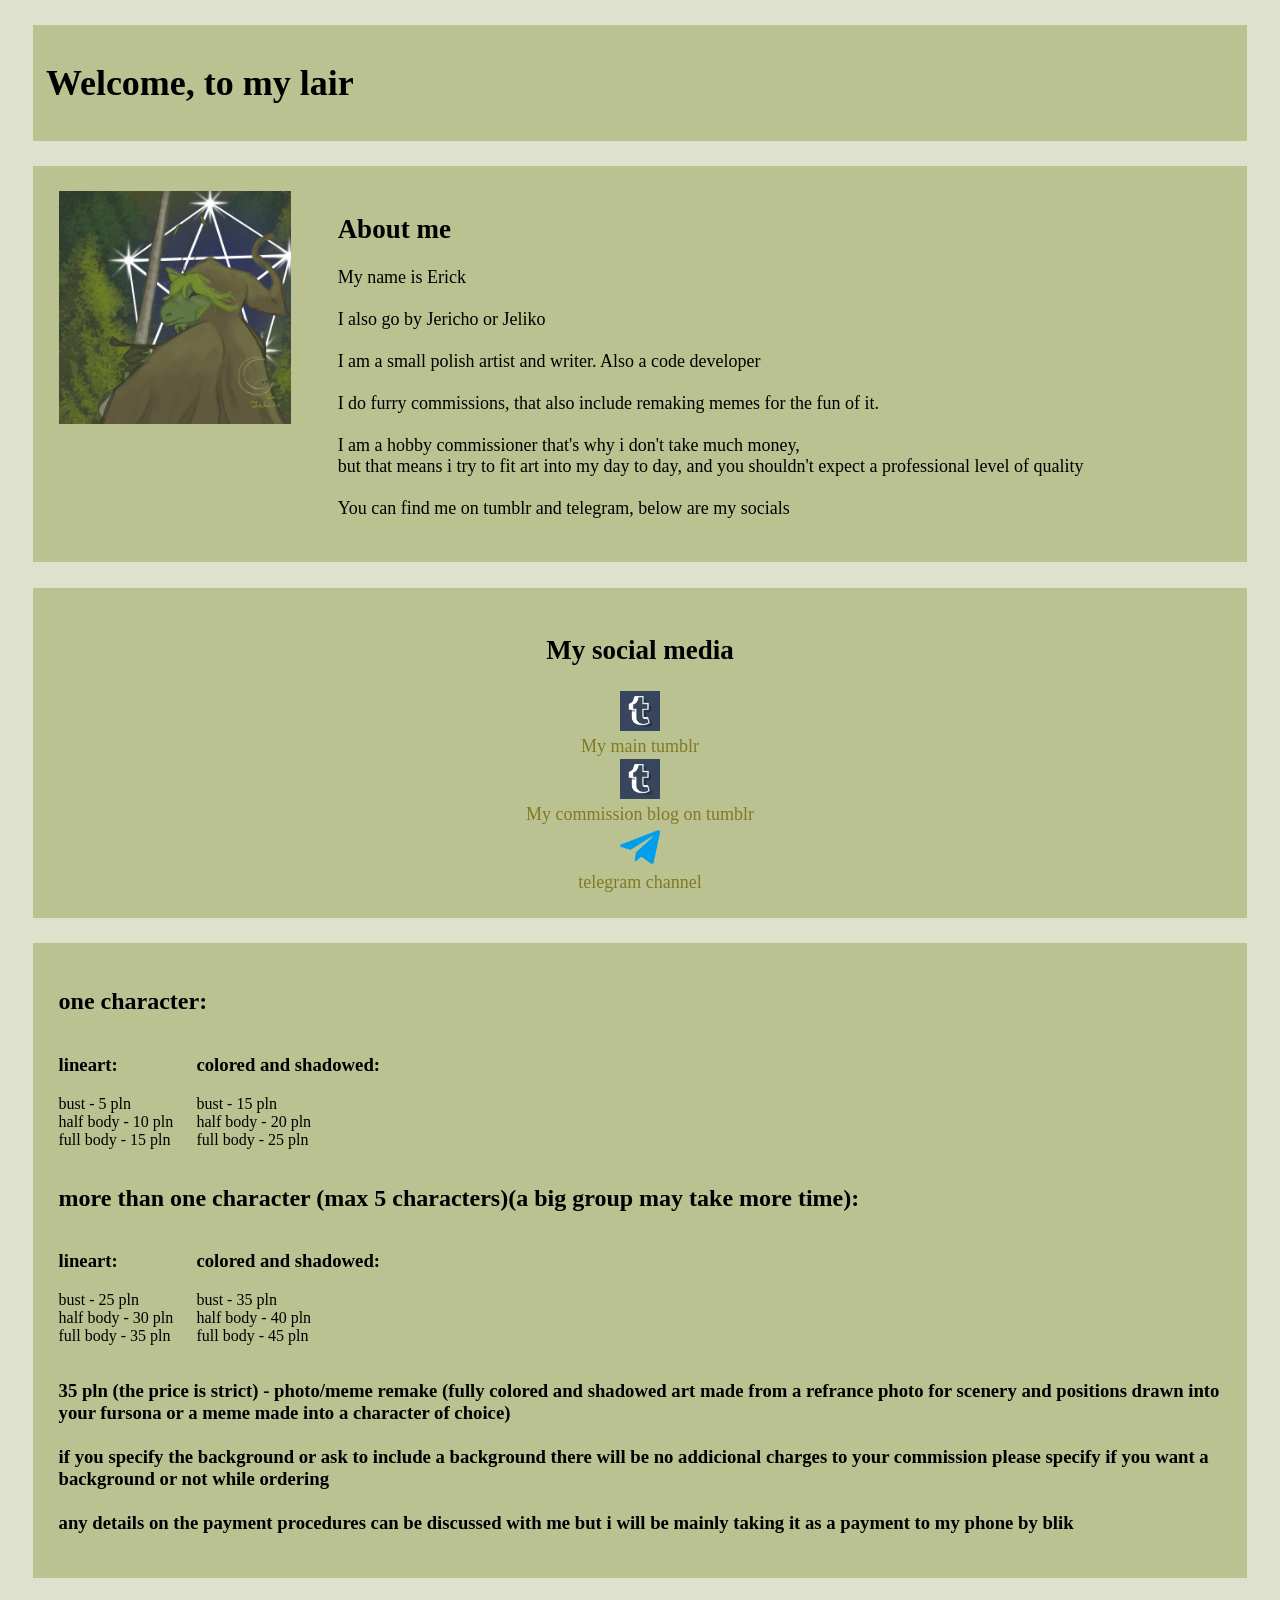
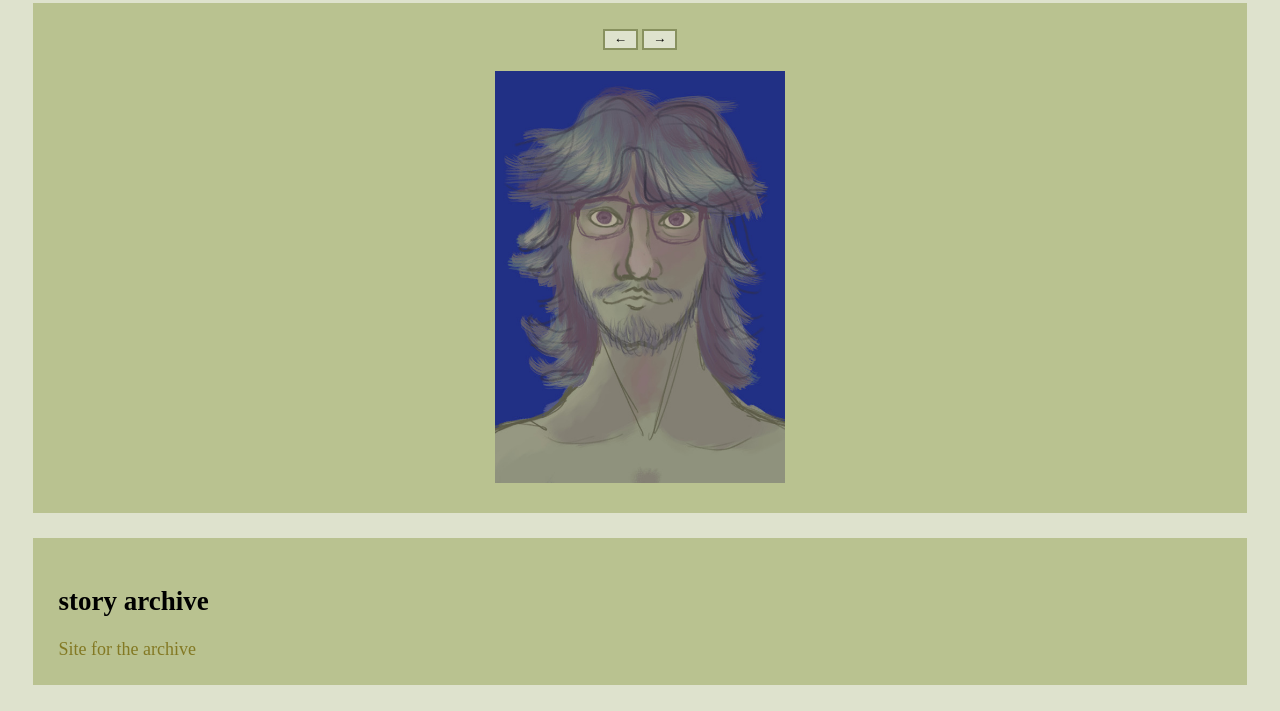
<file: docs/index.html>
<!DOCTYPE html>
<html lang="en">
<head>
    <meta charset="UTF-8">
    <meta name="viewport" content="width=device-width, initial-scale=1.0">
    <title>The lair</title>
    <link rel="stylesheet" href="style.css">
</head>
<body id="bod">

    <header>
            <h1>Welcome, to my lair</h1>
    </header>
    
    <div id="screen">
        <div id="about">
            <img src="badge final.png" width="20%" height="20%">
            <div>
                <h2>About me</h2>
                <p>My name is Erick <br/><br/>
                    I also go by Jericho or Jeliko<br/><br/>
                    I am a small polish artist and writer. Also a code developer <br/><br/>
                    I do furry commissions, that also include remaking memes for the fun of it. <br/><br/>
                    I am a hobby commissioner that's why i don't take much money, <br/> but that means i try to fit art into my day to day, and you shouldn't expect a professional level of quality  <br/><br/>
                    You can find me on tumblr and telegram, below are my socials</p>
            </div>
            
        </div>

        <div id="socials">
            <h2> My social media </h2>
            <a href="https://www.tumblr.com/janjelikoslair"><img src="OIP-1340158279.jpg" width="40"></a>
            <a href="https://www.tumblr.com/janjelikoslair"> My main tumblr</a>
            <a href="https://www.tumblr.com/jaskinia-jerycho"><img src="OIP-1340158279.jpg" width="40"></a>
            <a href="https://www.tumblr.com/jaskinia-jerycho"> My commission blog on tumblr</a>
            <a href="https://t.me/janJelikoslair"><img src="telegram-logo-icon-transparent-8990-1278299751.png" width="40"></a>
            <a href="https://t.me/janJelikoslair"> telegram channel</a>
        </div>

        <div id="commissions">

            <h2>one character:</h2>
            <div id="table">
                <div class="table-col">
                    <h3>lineart:</h3>
                    <p> bust - 5 pln
                        <br/>half body - 10 pln 
                        <br/> full body - 15 pln
                    </p>
                </div>

                <div class="table-col">
                    <h3>colored and shadowed:</h3>
                    <p>bust - 15 pln
                        <br/>half body - 20 pln
                        <br/> full body - 25 pln
                    </p>
                </div>

            </div>

            <h2>more than one character (max 5 characters)(a big group may take more time):</h2>
            <div id="table">
                <div class="table-col">
                    <h3>lineart:</h3>
                    <p> bust - 25 pln
                        <br/>half body - 30 pln 
                        <br/> full body - 35 pln
                    </p>
                </div>

                <div class="table-col">
                    <h3>colored and shadowed:</h3>
                    <p>bust - 35 pln
                        <br/>half body - 40 pln
                        <br/> full body - 45 pln
                    </p>
                </div>

            </div>

            <h3>35 pln (the price is strict) - photo/meme remake (fully colored and shadowed art made from a refrance photo for scenery and positions drawn into your fursona or a meme made into a character of choice)

                <br/><br/>if you specify the background or ask to include a background there will be no addicional charges to your commission please specify if you want a background or not while ordering

                <br/><br/>any details on the payment procedures can be discussed with me but i will be mainly taking it as a payment to my phone by blik </h3>


        </div>

        <div id="art">

            <div id="btns">
                <button onclick="left()">←</button>
                <button onclick="right()">→</button>
            </div>
            <br>
            
            <img id="artwork">

            <script>

                var artwork = document.getElementById("artwork")
                var srcid = 1
                var max = 11
                var min = 1
                artwork.src = `${srcid}.png`

                function right(){
                    if (srcid == max){
                        srcid = 1
                    }else{
                        srcid ++
                    }
                    
                    artwork.src = `${srcid}.png`
                    console.log(srcid)
                }

                function left(){
                    if (srcid == min){
                        srcid = 11
                    }else{
                        srcid --
                    }
                    artwork.src = `${srcid}.png`
                }

            </script>

            <!--<h2> Recent works </h2>
            <div id="gallery">
                <img src="sheep.png">
                <img src="Forgettable.jpg">
            </div>
            <div id="gallery">
                <img src="wallpaper.png" style="margin-top: 2%;">
            </div>-->
        </div>

        <div id="writing">
            <h2> story archive </h2>
            <a href="stories.html"> Site for the archive</a>
        </div> 
    </div>

    
    <script>

        const isSmallScreen = () => {
                return window.innerWidth <= 768;
            };

            if (isSmallScreen()) {
                console.log("Small screen detected");
                 document.getElementById("bod").width = "768"; 
            }

    </script>
</body>
</html>
</file>
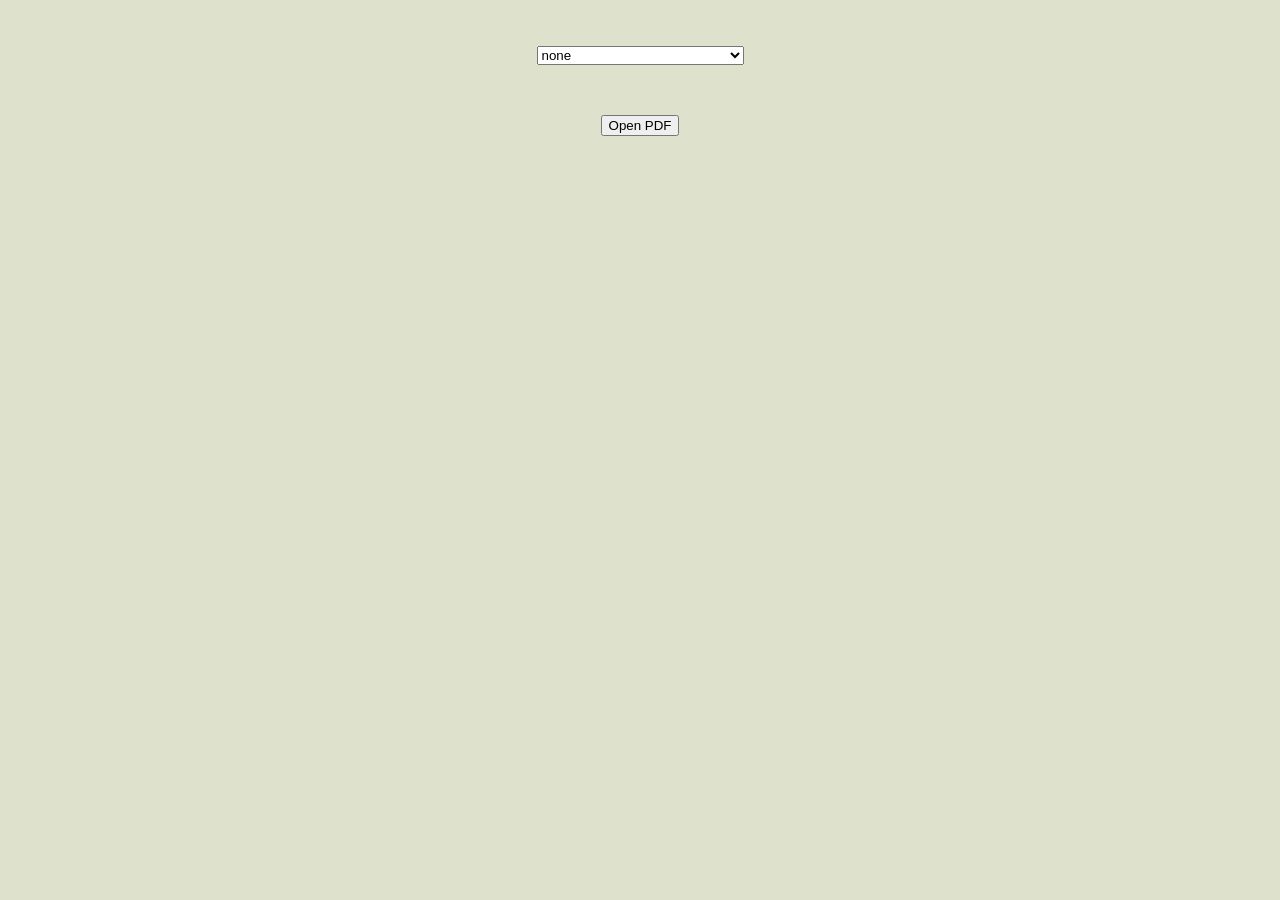
<file: docs/stories.html>
<!DOCTYPE html>
    <html lang="en">
    <head>
        <meta charset="UTF-8">
        <meta name="viewport" content="width=device-width, initial-scale=1.0">
        <title>PDF Selector</title>
        <link rel="stylesheet" href="style.css">
    </head>
        <body id="writing-archive">
            <select id="pdfPicker">
                <option value="0" selected>
                    none
                </option>
                <option value="jeden Edward Wojciechowski.pdf">
                    jeden Edward Wojciechowski
                </option>
                <option value="the one Edward Wojciechowski.pdf">
                    the one Edward Wojciechowski
                </option>
                <option value="Remmick Jones and Erick.pdf">
                    Remmick Jones and Erick
                </option>
        </select>

        <button id="openPdf">Open PDF</button>
        <div id="viewerContainer"></div>

        <script>
            const picker = document.getElementById("pdfPicker");
            const container = document.getElementById("viewerContainer");

            function loadPdf(pdfPath) {
                container.innerHTML = "";

                const iframe = document.createElement("iframe");
                iframe.src = pdfPath;

                container.appendChild(iframe);

                // Fallback download link
                const downloadLink = document.createElement("a");
                downloadLink.href = pdfPath;
                downloadLink.download = "";
                downloadLink.textContent = "Download PDF";
                downloadLink.style.display = "block";
                downloadLink.style.marginTop = "10px";

                container.appendChild(downloadLink);
            }

            document.getElementById("openPdf").addEventListener("click", () => {
                if (picker.value === "0") {
                    console.log("nothing selected");
                } else {
                    loadPdf(picker.value);
                }
            });
        </script>
    </body>
</html>
</file>
<file: docs/style.css>
body { 
    background-color: rgb(222, 226, 205);
    font-size: large;
}

#screen{
    width: 100%;
}

header {
    width: 99;
    background-color: rgb(185, 194, 144);
    margin: 2%;
    padding: 1%;
}

#about {
    display: flex;
    gap: 4%;
    background-color: rgb(185, 194, 144);
    font-size: large;
    padding: 2%;
    margin: 2%;
}

#socials {
    display: flex;
    flex-direction: column;
    align-items: center;
    background-color: rgb(185, 194, 144);
    padding: 2%;
    margin: 2%;
}

a {
    text-decoration: none;
    color: rgb(131, 121, 35);
}

#socials a {
    text-align: center;
}

#socials a img {
    margin-top: 5%;
}

#commissions{
    background-color: rgb(185, 194, 144);
    font-size: medium;
    padding: 2%;
    margin: 2%;
}

#table {
    display: flex;
    flex-direction: row;
    gap: 2%;
}

#art {
    background-color: rgb(185, 194, 144);
    padding: 2%;
    margin: 2%;
    text-align: center;
}

#writing {
    background-color: rgb(185, 194, 144);
    padding: 2%;
    margin: 2%;
}

#btns button{
    width: 3%;
    height: 3%;
    border: 2px solid rgb(136, 145, 95);
    background-color: rgb(222, 226, 205);
}

#art img {
    width: 25%;
}

#writing-archive {
    display: flex;
    flex-direction: column;
    align-items: center;
    justify-content: center;
    text-align: center;
}

#writing-archive select {
    margin: 3%;
}

#writing-archive button {
    margin: 1%;
}

iframe{
    width: 60%;
    height: 842px;
}

#viewerContainer{
    width: 100%;
}
</file>
